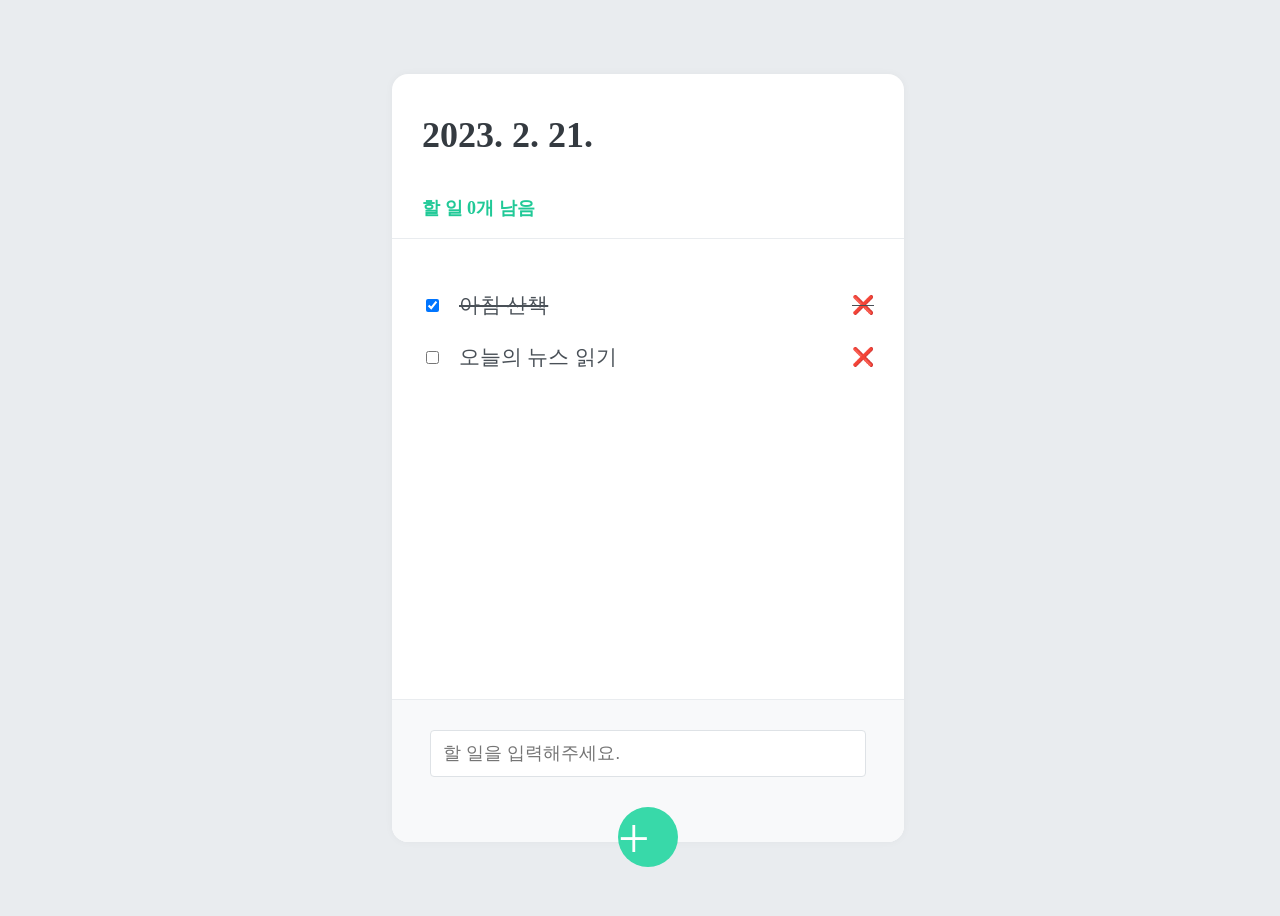
<file: js/index.html>
<!DOCTYPE html>
<html lang="ko">

<head>
    <meta charset="UTF-8">
    <meta http-equiv="X-UA-Compatible" content="IE=edge">
    <meta name="viewport" content="width=device-width, initial-scale=1.0">
    <title>To-do List</title>
    <link rel="stylesheet" type="text/css" href="index.css">
</head>

<body>
    <div class="todo-container">
        <header class="todo-header">
            <h1 class="date">2023. 2. 21.</h1>
            <h3>할 일 <span class="count">0</span>개 남음</h3>
        </header>
        <div class="todo-content">
            <div class="todo-item done">
                <input type="checkbox" onclick="todoDone(this)" checked />
                아침 산책
                <input type="button" onclick="delTodo(this)" value="❌" />
            </div>
            <div class="todo-item">
                <input type="checkbox" onclick="todoDone(this)" />
                오늘의 뉴스 읽기
                <input type="button" onclick="delTodo(this)" value="❌" />
            </div>
        </div>
        <footer>
            <input id="textbox" type="text" placeholder="할 일을 입력해주세요." />
            <input type="button" value="+" onclick="addTodo()">
        </footer>
    </div>
    <script src="index.js"></script>
</body>

</html>
</file>
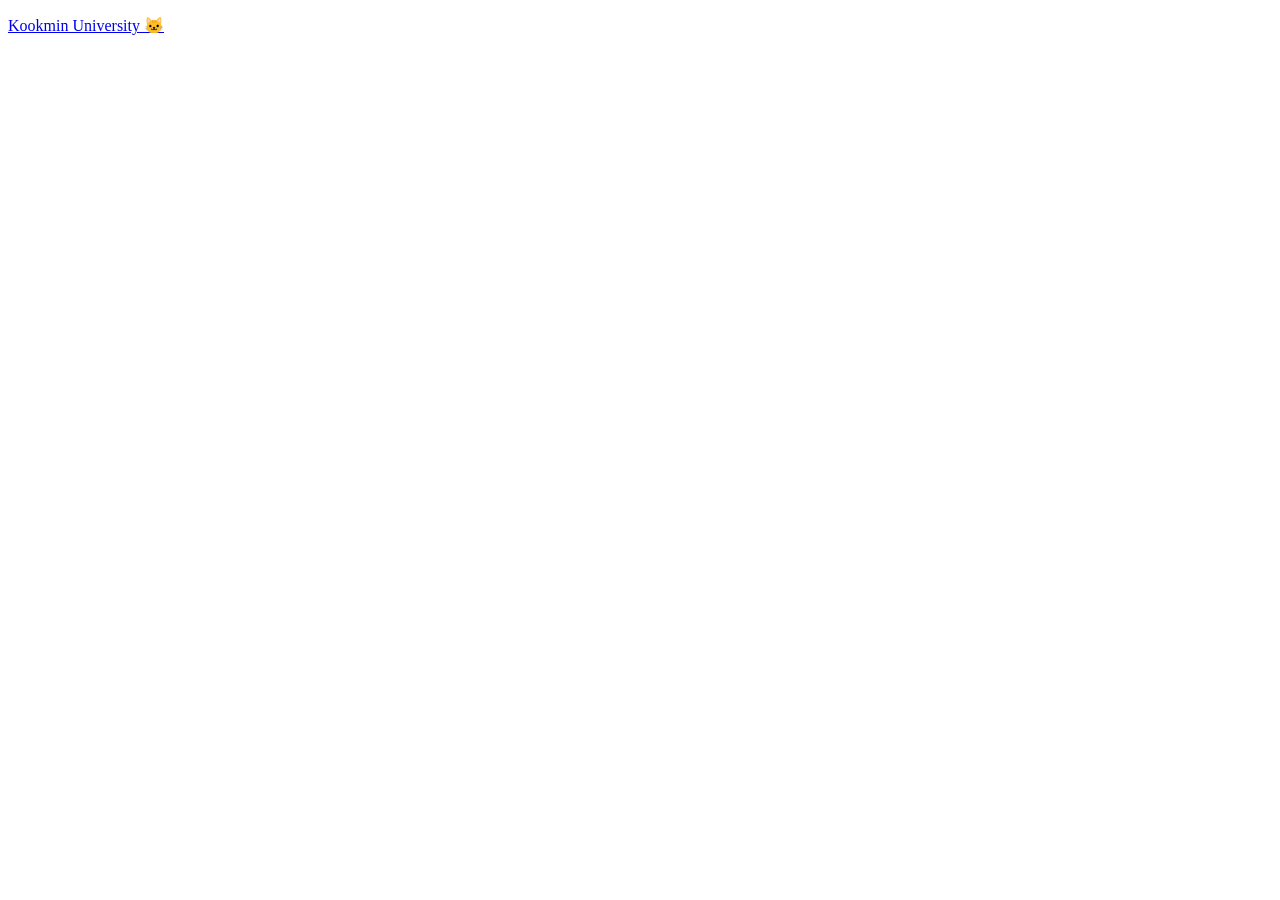
<file: html/a.html>
<!DOCTYPE html>
<html lang="en">
  <head>
    <meta charset="UTF-8" />
    <meta http-equiv="X-UA-Compatible" content="IE=edge" />
    <meta name="viewport" content="width=device-width, initial-scale=1.0" />
    <title>Document</title>
  </head>
  <body>
    <p>
      <a href="https://portal.kookmin.ac.kr/por/ln">Kookmin University 🐱</a>
    </p>
  </body>
</html>
</file>
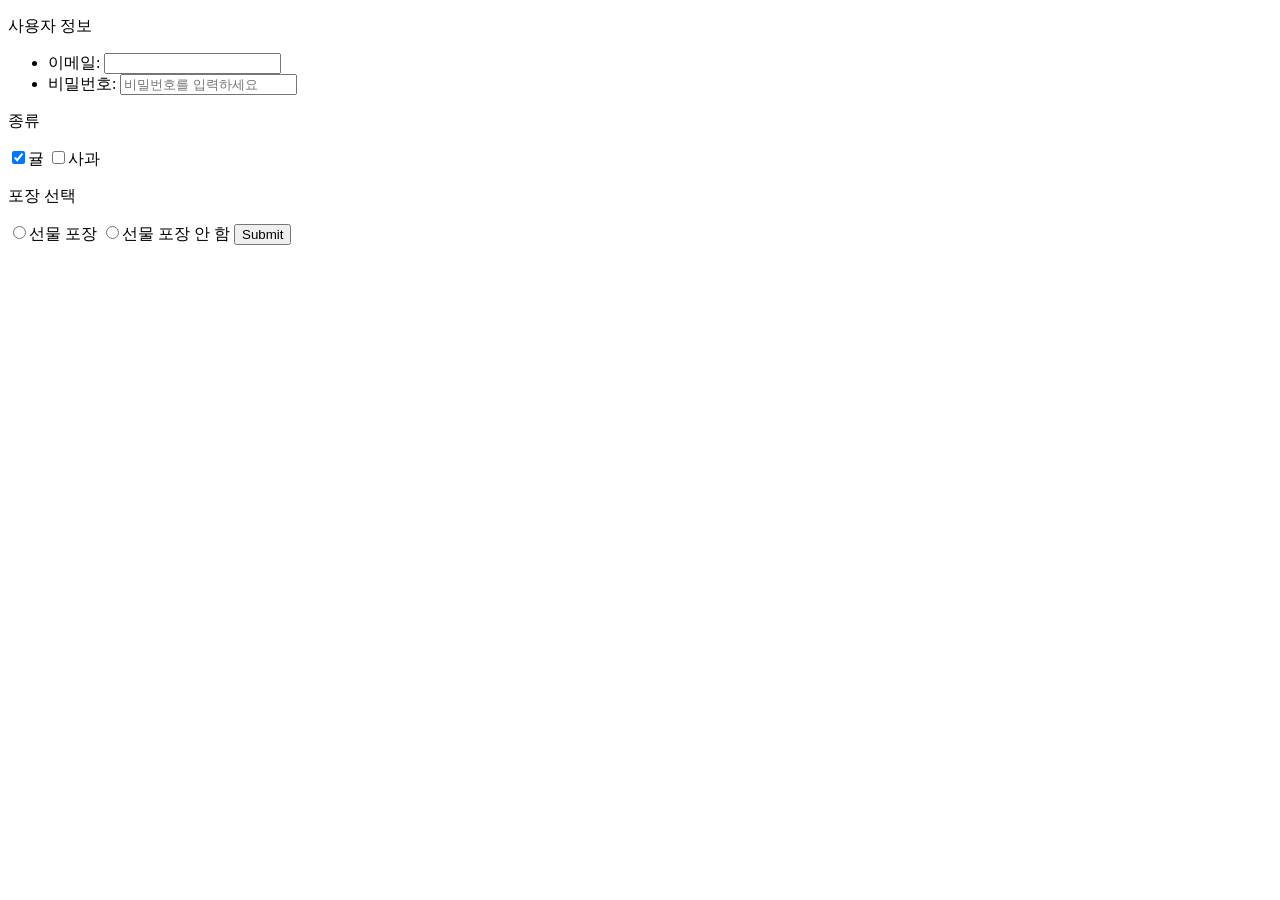
<file: html/input.html>
<!DOCTYPE html>
<html lang="en">
  <head>
    <title>wink-pre-course</title>
  </head>
  <body>
    <p>사용자 정보</p>
    <ul>
      <li>
        <lable>이메일: <input type="email" /></lable>
      </li>
      <li>
        <lable
          >비밀번호: <input type="password" placeholder="비밀번호를 입력하세요"
        /></lable>
      </li>
    </ul>
    <p>종류</p>
    <input type="checkbox" value="귤" checked />귤
    <input type="checkbox" value="사과" />사과
    <p>포장 선택</p>
    <input type="radio" name="gift" value="yes" />선물 포장
    <input type="radio" name="gift" value="no" />선물 포장 안 함
    <input type="submit" />
  </body>
</html>
</file>
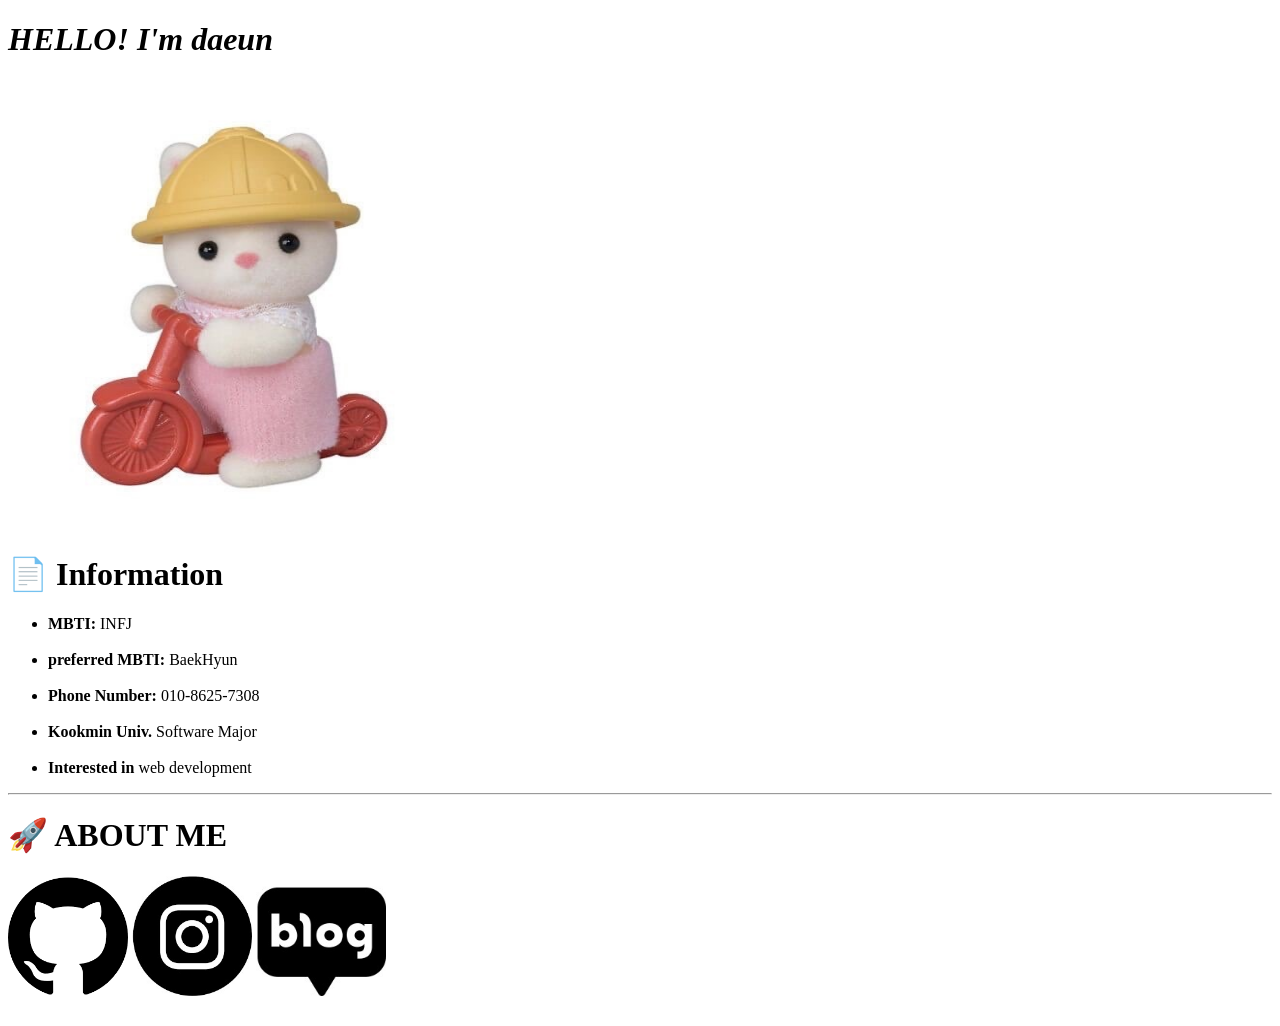
<file: html/profile.html>
<!DOCTYPE html>
<html lang="en">
  <head>
    <meta charset="UTF-8" />
    <title>My Profile</title>
  </head>
  <body>
    <div>
      <div>
        <h1><i>HELLO! I'm daeun</i></h1>
        <img width="450px" height="450px" src="./images/profile.JPG" />
      </div>
      <div>
        <h1>📄 Information</h1>
        <ul>
          <li><b>MBTI: </b>INFJ</li>
          <br />
          <li><b>preferred MBTI: </b>BaekHyun</li>
          <br />
          <li><b>Phone Number: </b>010-8625-7308</li>
          <br />
          <li><b>Kookmin Univ. </b>Software Major</li>
          <br />
          <li><b>Interested in </b>web development</li>
        </ul>
      </div>
      <hr />
      <div>
        <h1>🚀 ABOUT ME</h1>
        <a href="https://github.com/dan-2ee"
          ><img width="120px" src="./images/github.png"
        /></a>
        <a href="https://www.instagram.com/__dan_n/"
          ><img width="120px" src="./images/instagram.jpeg"
        /></a>
        <a href="https://blog.naver.com/ekdms7273"
          ><img width="130px" src="./images/naver.jpeg"
        /></a>
      </div>
      <br />
    </div>
  </body>
</html>
</file>
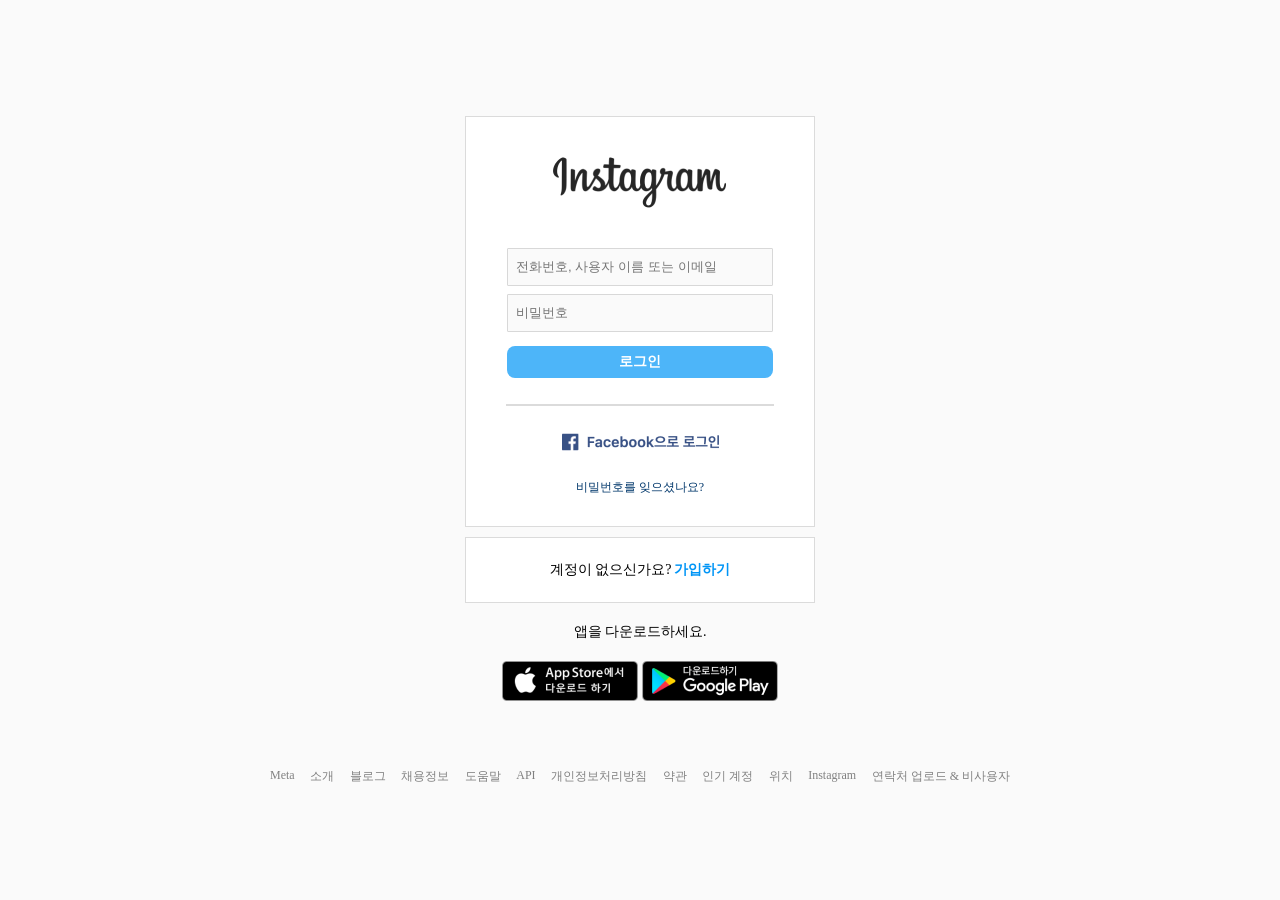
<file: Instagram/login.html>
<!DOCTYPE html>
<html lang="ko">
  <head>
    <meta charset="UTF-8" />
    <meta http-equiv="X-UA-Compatible" content="IE=edge" />
    <meta name="viewport" content="width=device-width, initial-scale=1.0" />
    <title>Instagram</title>
    <link rel="stylesheet" href="login.css" />
    <script type="text/javascript" src="login.js"></script>
  </head>
  <body>
    <div class="login-wrapper">
      <img src="image/logo.png" class="logo" />
      <input
        type="text"
        class="input"
        placeholder="전화번호, 사용자 이름 또는 이메일"
        onchange="handleInput(event)"
      />
      <input
        type="password"
        class="input"
        placeholder="비밀번호"
        onchange="handleInput(event)"
      />
      <button class="button" id="login-button">로그인</button>
      <hr />
      <a href="https://facebook.com"><img src="image/facebook.png" /></a>
      <a
        href="https://www.instagram.com/accounts/password/reset/"
        class="lost-password"
        >비밀번호를 잊으셨나요?</a
      >
    </div>
    <div class="signup-wrapper">
      계정이 없으신가요? <a href="signup.html" class="signup">가입하기</a>
    </div>
    <span class="app-download-span">앱을 다운로드하세요.</span>
    <div class="app-wrapper">
      <img src="image/app-store.png" />
      <img src="image/google-play.png" />
    </div>
    <div class="footer">
      <a href="#" class="link">Meta</a>
      <a href="#" class="link">소개</a>
      <a href="#" class="link">블로그</a>
      <a href="#" class="link">채용정보</a>
      <a href="#" class="link">도움말</a>
      <a href="#" class="link">API</a>
      <a href="#" class="link">개인정보처리방침</a>
      <a href="#" class="link">약관</a>
      <a href="#" class="link">인기 계정</a>
      <a href="#" class="link">위치</a>
      <a href="#" class="link">Instagram</a>
      <a href="#" class="link">연락처 업로드 & 비사용자</a>
    </div>
  </body>
</html>
</file>
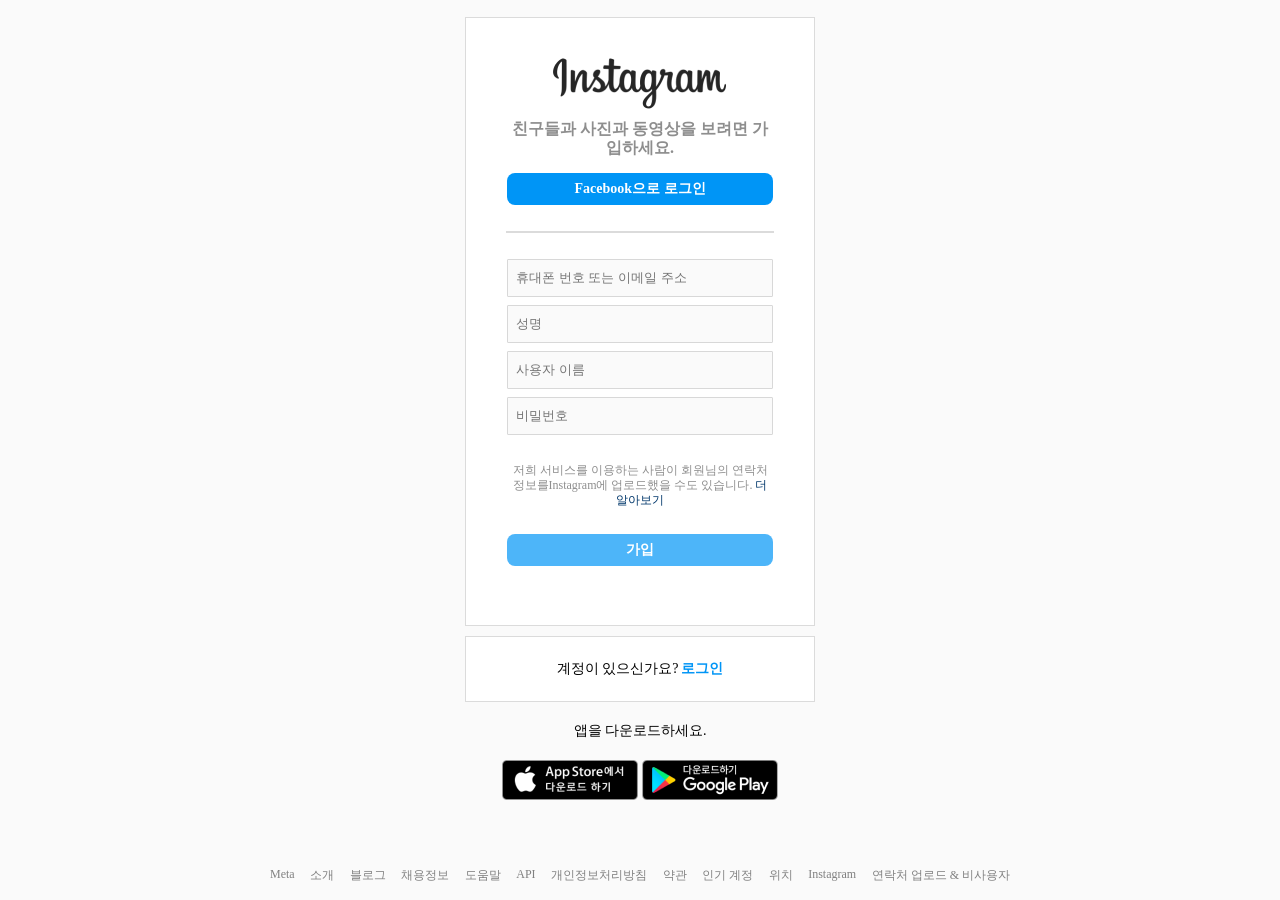
<file: Instagram/signup.html>
<!DOCTYPE html>
<html lang="ko">
  <head>
    <meta charset="UTF-8" />
    <meta http-equiv="X-UA-Compatible" content="IE=edge" />
    <meta name="viewport" content="width=device-width, initial-scale=1.0" />
    <title>Instagram</title>
    <link rel="stylesheet" href="signup.css" />
    <script type="text/javascript" src="signup.js"></script>
  </head>
  <body>
    <div class="signup-wrapper">
      <img src="image/logo.png" class="logo" />
      <h3 class="description">친구들과 사진과 동영상을 보려면 가입하세요.</h3>
      <a href="https://facebook.com" class="active-button"
        >Facebook으로 로그인</a
      >
      <hr />
      <input
        type="text"
        class="input"
        placeholder="휴대폰 번호 또는 이메일 주소"
        onchange="handleInput(event)"
      />
      <input
        type="text"
        class="input"
        placeholder="성명"
        onchange="handleInput(event)"
      />
      <input
        type="text"
        class="input"
        placeholder="사용자 이름"
        onchange="handleInput(event)"
      />
      <input
        type="password"
        class="input"
        placeholder="비밀번호"
        onchange="handleInput(event)"
      />
      <div class="signup-description">
        저희 서비스를 이용하는 사람이 회원님의 연락처 정보를Instagram에
        업로드했을 수도 있습니다.
        <a
          href="https://www.facebook.com/help/instagram/261704639352628"
          class="signup-etc"
          >더 알아보기</a
        >
      </div>
      <button class="button" id="signup-button">가입</button>
    </div>
    <div class="login-wrapper">
      계정이 있으신가요? <a href="login.html" class="signup">로그인</a>
    </div>
    <span class="app-download-span">앱을 다운로드하세요.</span>
    <div class="app-wrapper">
      <img src="image/app-store.png" />
      <img src="image/google-play.png" />
    </div>
    <div class="footer">
      <a href="#" class="link">Meta</a>
      <a href="#" class="link">소개</a>
      <a href="#" class="link">블로그</a>
      <a href="#" class="link">채용정보</a>
      <a href="#" class="link">도움말</a>
      <a href="#" class="link">API</a>
      <a href="#" class="link">개인정보처리방침</a>
      <a href="#" class="link">약관</a>
      <a href="#" class="link">인기 계정</a>
      <a href="#" class="link">위치</a>
      <a href="#" class="link">Instagram</a>
      <a href="#" class="link">연락처 업로드 & 비사용자</a>
    </div>
  </body>
</html>
</file>
<file: js/index.css>
body {
    width: 100vw;
    height: 100vh;
    display: flex;
    justify-content: center;
    align-items: center;
    background: #e9ecef
}

.todo-container {
    display: flex;
    flex-direction: column;
    width: 512px;
    height: 768px;
    background: white;
    border-radius: 16px;
    box-shadow: 0 0 8px 0 rgba(0, 0, 0, 0.04);
}

.todo-container .todo-header {
    border-bottom: 1px solid #e9ecef;
    padding: 40px 30px;
    padding-bottom: 0;
}

.todo-header h1 {
    margin: 0;
    font-size: 36px;
    color: #343a40;
}

.todo-header .day {
    margin-top: 4px;
    color: #868e96;
    font-size: 21px;
    font-weight: 300;
}

.todo-header h3 {
    color: #20c997;
    font-size: 18px;
    margin-top: 40px;
}

.todo-container .todo-content {
    overflow-y: auto;
    padding: 40px 30px;
    flex: 1;
}

.todo-content .todo-item {
    display: flex;
    align-items: center;
    padding-top: 12px;
    padding-bottom: 12px;
    font-size: 21px;
    color: #495057;
}

.todo-item input[type=checkbox] {
    margin-right: 20px;
}

.todo-item input[type=button] {
    all: unset;
    font-size: 18px;
    cursor: pointer;
    margin-left: auto;
}

.todo-container footer {
    background: #f8f9fa;
    display: flex;
    justify-self: flex-end;
    align-items: center;
    flex-direction: column;
    border-top: 1px solid #e9ecef;
    padding-top: 30px;
    border-bottom-left-radius: 16px;
    border-bottom-right-radius: 16px;
}

.todo-container footer input[type=text] {
    padding: 12px;
    border-radius: 4px;
    border: 1px solid #dee2e6;
    width: 80%;
    outline: none;
    font-size: 18px;
    margin-bottom: 30px;
}

.todo-container footer input[type=button] {
    all: unset; /* 모든 설정 없애기! */
    display: flex;
    width: 60px;
    height: 60px;
    margin-bottom: -25px;
    background: #38d9a9;
    justify-content: center;
    align-items: center;
    font-size: 56px;
    font-weight: 400;
    color: #ffffff;
    border-radius: 100%;
    cursor: pointer;
}

.done {
    text-decoration-line: line-through;
}
</file>
<file: Instagram/login.css>
body {
  margin: 0;
  width: 100%;
  height: 100vh;
  display: flex;
  flex-direction: column;
  justify-content: center;
  align-items: center;
  background-color: #fafafa;
}

.login-wrapper {
  background-color: #ffffff;
  display: flex;
  flex-direction: column;
  width: 350px;
  padding: 40px 41px 30px 41px;
  box-sizing: border-box;
  border: 1px solid #dbdbdb;
  align-items: center;
}

.logo {
  width: 175px;
  margin-bottom: 40px;
}

.input {
  width: 100%;
  height: 38px;
  background: #fafafa;
  border: 1px solid #d8d8d8;
  border-radius: 1px;
  padding: 0 8px;
  box-sizing: border-box;
  margin-bottom: 8px;
  outline: none;
}

.button {
  border: none;
  width: 100%;
  height: 32px;
  background: #4db5f9;
  border-radius: 8px;
  font-weight: 700;
  font-size: 14px;
  color: #ffffff;
  margin-top: 6px;
}

hr {
  border: 0.5px solid #dbdbdb;
  margin: 26px 0;
  width: 100%;
}

.lost-password {
  font-weight: 400;
  font-size: 12px;
  color: #00376b;
  text-decoration: none;
  margin-top: 23px;
}

.signup-wrapper {
  display: flex;
  justify-content: center;
  background-color: #ffffff;
  width: 350px;
  box-sizing: border-box;
  border: 1px solid #dbdbdb;
  padding: 23px 0;
  margin-top: 10px;
  gap: 3px;
  font-size: 14px;
}

.signup {
  font-weight: 700;
  font-size: 14px;
  color: #0095f6;
  text-decoration: none;
}

.app-download-span {
  font-size: 14px;
  margin: 20px 0;
}

.footer {
  width: 740px;
  display: flex;
  margin-top: 63px;
  justify-content: space-between;
  font-size: 12px;
}

.link {
  text-decoration: none;
  color: gray;
}
</file>
<file: Instagram/signup.css>
body {
  margin: 0;
  width: 100%;
  height: 100vh;
  display: flex;
  flex-direction: column;
  justify-content: center;
  align-items: center;
  background-color: #fafafa;
}

.signup-wrapper {
  background-color: #ffffff;
  display: flex;
  flex-direction: column;
  width: 350px;
  padding: 40px 41px 59px 41px;
  box-sizing: border-box;
  border: 1px solid #dbdbdb;
  align-items: center;
}

.logo {
  width: 175px;
  margin-bottom: 10px;
}

.description {
  margin: 0;
  font-size: 16px;
  line-height: 19px;
  text-align: center;
  color: #8e8e8e;
  margin-bottom: 10px;
}

.input {
  width: 100%;
  height: 38px;
  background: #fafafa;
  border: 1px solid #d8d8d8;
  border-radius: 1px;
  padding: 0 8px;
  box-sizing: border-box;
  margin-bottom: 8px;
  outline: none;
}

.button {
  border: none;
  width: 100%;
  height: 32px;
  background: #4db5f9;
  border-radius: 8px;
  font-weight: 700;
  font-size: 14px;
  color: #ffffff;
  margin-top: 6px;
}

.active-button {
  display: flex;
  justify-content: center;
  align-items: center;
  text-decoration: none;
  border: none;
  width: 100%;
  height: 32px;
  background: #0095f6;
  border-radius: 8px;
  font-weight: 700;
  font-size: 14px;
  color: #ffffff;
  margin-top: 6px;
}

hr {
  border: 0.5px solid #dbdbdb;
  margin: 26px 0;
  width: 100%;
}

.lost-password {
  font-weight: 400;
  font-size: 12px;
  color: #00376b;
  text-decoration: none;
  margin-top: 23px;
}

.login-wrapper {
  display: flex;
  justify-content: center;
  background-color: #ffffff;
  width: 350px;
  box-sizing: border-box;
  border: 1px solid #dbdbdb;
  padding: 23px 0;
  margin-top: 10px;
  gap: 3px;
  font-size: 14px;
}

.signup {
  font-weight: 700;
  font-size: 14px;
  color: #0095f6;
  text-decoration: none;
}

.app-download-span {
  font-size: 14px;
  margin: 20px 0;
}

.footer {
  width: 740px;
  display: flex;
  margin-top: 63px;
  justify-content: space-between;
  font-size: 12px;
}

.link {
  text-decoration: none;
  color: gray;
}

.signup-description {
  font-size: 12px;
  line-height: 15px;
  text-align: center;
  margin: 20px 0;
  color: #8e8e8e;
}

.signup-etc {
  color: #00376b;
  text-decoration: none;
}
</file>
